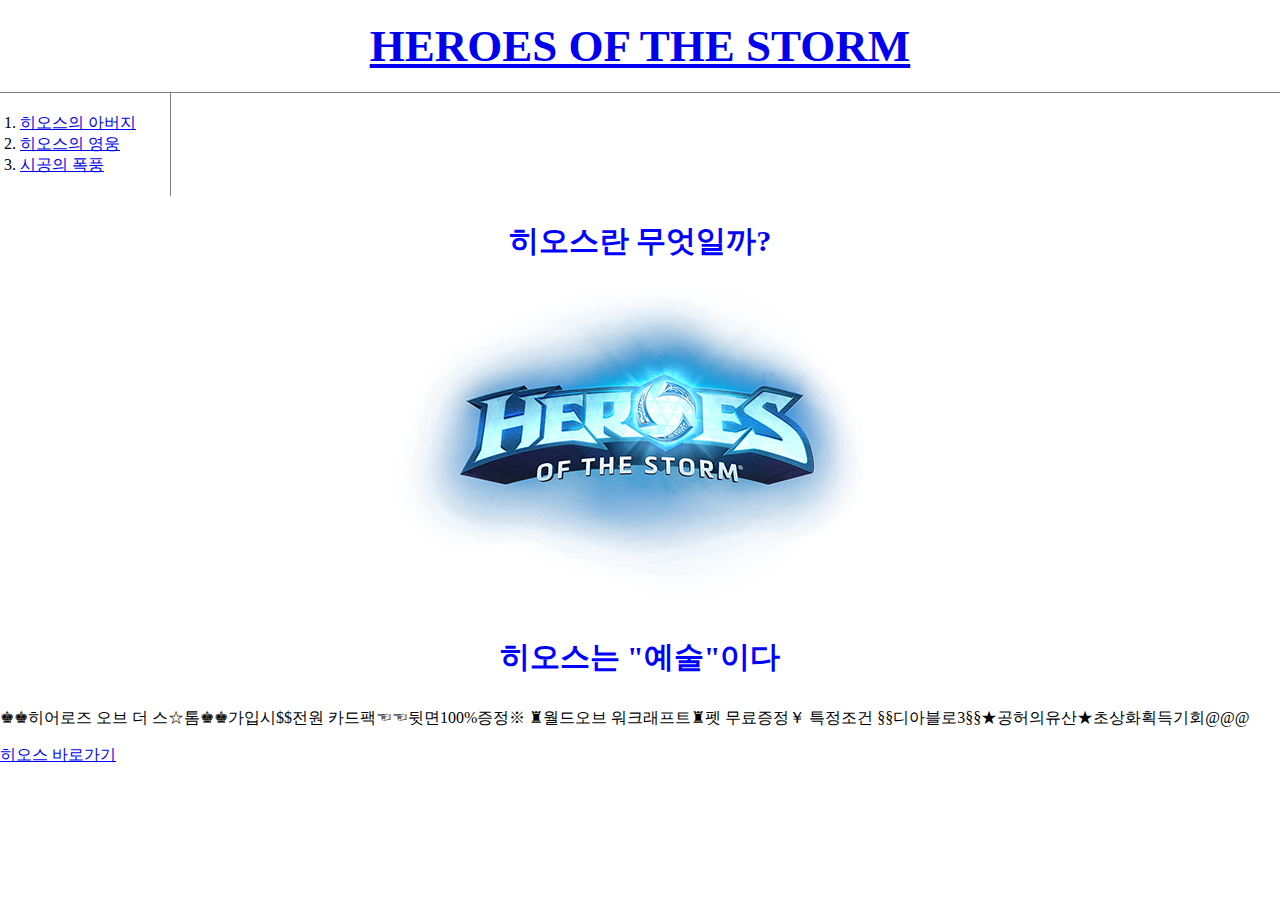
<file: index.html>
<!doctype html>
<html>
  <head>
    <meta charset="utf-8">
    <title>WHAT IS HOS?</title>
    <style>
      h1{
        border-bottom: 1px solid gray;
        padding: 20px;
        margin: 0;
        display: block;
        text-align: center;
        font-size: 45px;
      }
      ol{
        border-right: 1px solid gray;
        width: 130px;
        margin: 0;
        padding: 20px;
      }
      body{
        margin: 0px;
      }
      h2{
        font-size: 30px;
        color: blue;
        text-align: center;
      }

    </style>
  </head>
    <body>
      <h1><a href="index.html">HEROES OF THE STORM</a></h1>
      <ol>
        <li><a href="1.html">히오스의 아버지</a></li>
        <li><a href="2.html">히오스의 영웅</a></li>
        <li><a href="3.html">시공의 폭풍</a></li>
      </ol>
      <h2>히오스란 무엇일까?</h2>
      <p><h2><img src="hos1.png"></p></h2>
      <p><h2>
        히오스는 "예술"이다
      </p></h2>
      <p>
        ♚♚히어로즈 오브 더 스☆톰♚♚가입시$$전원 카드팩☜☜뒷면100%증정※ ♜월드오브 워크래프트♜펫 무료증정￥ 특정조건 §§디아블로3§§★공허의유산★초상화획득기회@@@
      </p>
      <p><a href="http://kr.battle.net/heroes/ko/">히오스 바로가기</a></p>

    </body>

</html>
</file>
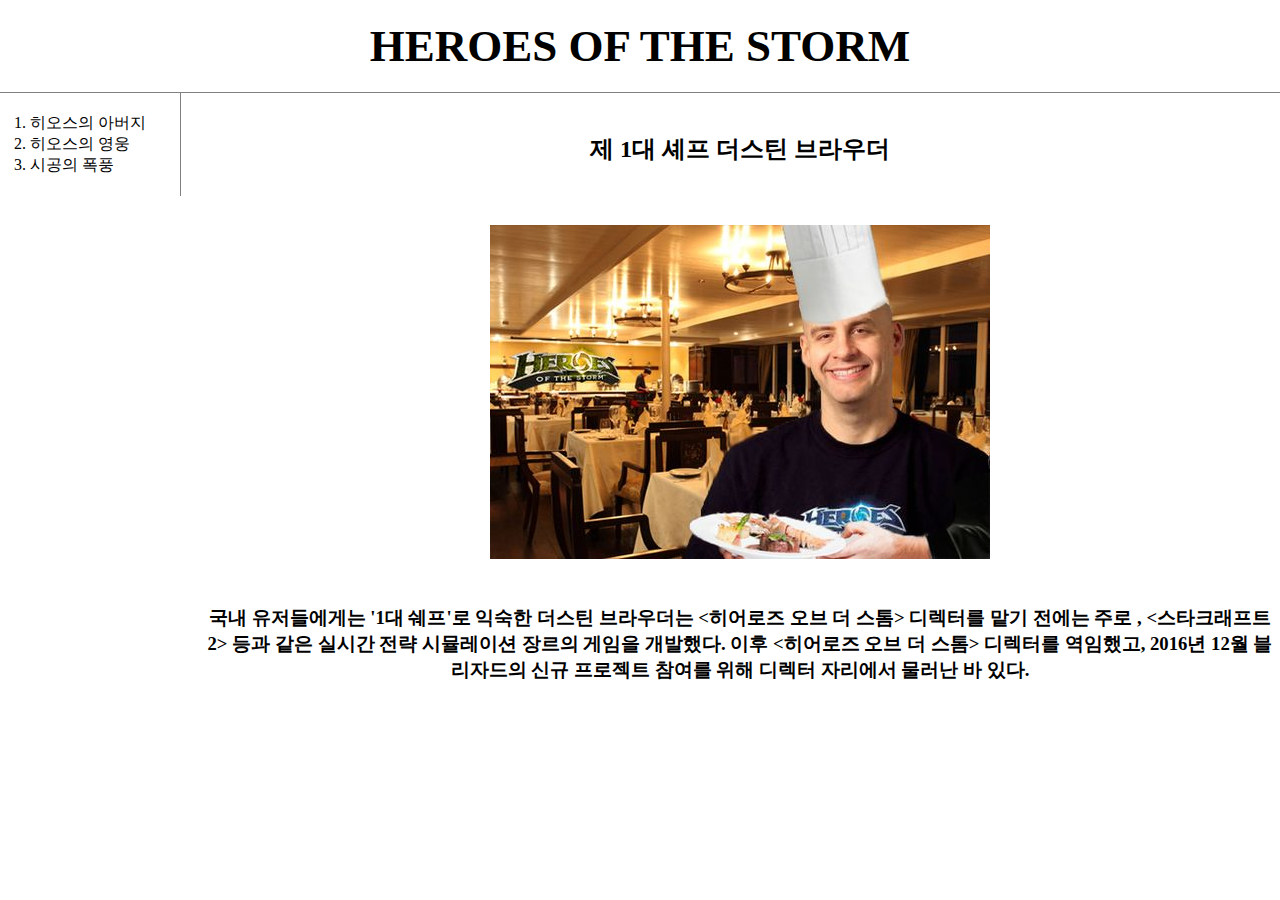
<file: 1.html>
<!doctype html>
<html>
  <head>
    <meta charset="utf-8">
    <title></title>
    <link rel="stylesheet" href="style.css" />
  </head>
    <body>
      <h1><a href="index.html">HEROES OF THE STORM</a></h1>
      <div id="grid">
        <div>
          <ol>
            <li><a href="1.html" class="active">히오스의 아버지</a></li>
            <li><a href="2.html" class="saw">히오스의 영웅</a></li>
            <li><a href="3.html" class="saw">시공의 폭풍</a></li>
          </ol>
        </div>
        <div>
          <h2>제 1대 셰프 더스틴 브라우더</h2>
          <h2><img src="hos3.jpeg"></h2>
          <h3><p> 국내 유저들에게는 '1대 쉐프'로 익숙한 더스틴 브라우더는 <히어로즈 오브 더 스톰> 디렉터를 맡기 전에는 주로 <C&C 레드얼럿2>, <스타크래프트2> 등과 같은 실시간 전략 시뮬레이션 장르의 게임을 개발했다. 이후 <히어로즈 오브 더 스톰> 디렉터를 역임했고, 2016년 12월 블리자드의 신규 프로젝트 참여를 위해 디렉터 자리에서 물러난 바 있다.</p></h3>
        </div>
      </div>
    </body>

</html>
</file>
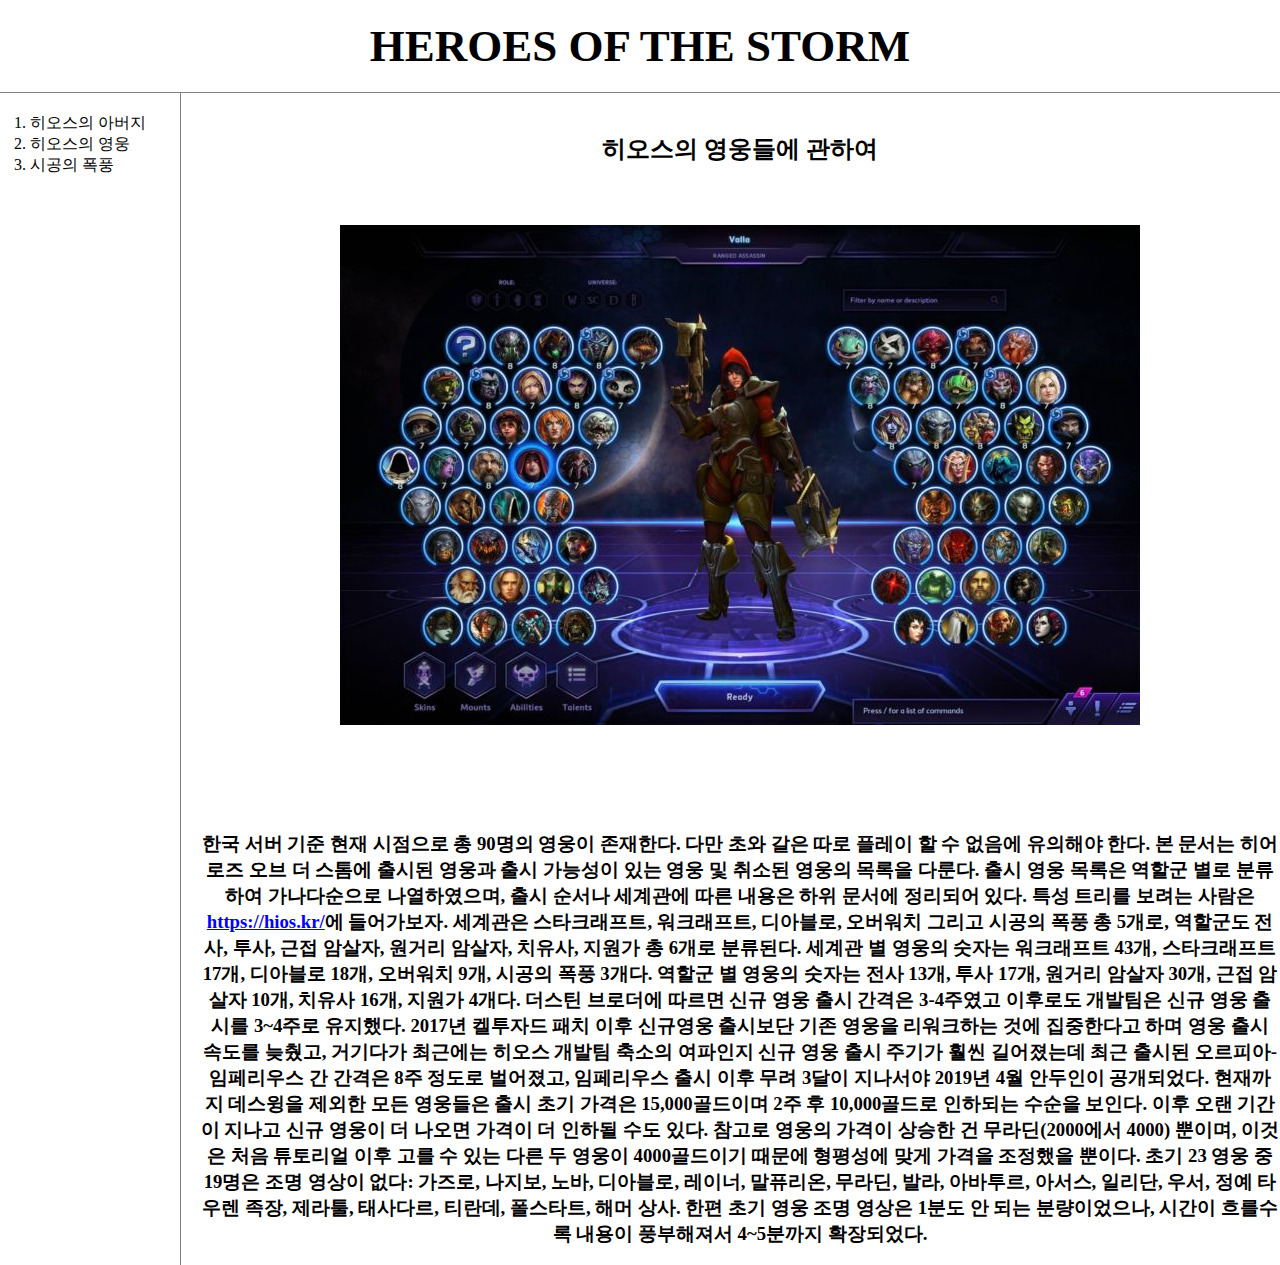
<file: 2.html>
<!doctype html>
<html>
  <head>
    <meta charset="utf-8">
    <title></title>
    <link rel="stylesheet" href="style.css">
  </head>
    <body>
      <h1><a href="index.html">HEROES OF THE STORM</a></h1>
      <div id="grid">
      <ol>
        <li><a href="1.html" class="saw">히오스의 아버지</a></li>
        <li><a href="2.html" class="active">히오스의 영웅</a></li>
        <li><a href="3.html" class="saw">시공의 폭풍</a></li>
      </ol>
      <div>
        <h2>히오스의 영웅들에 관하여</h2>
        <h2><img src="heroes.jpeg"><h2>
        <h3><p> 한국 서버 기준 현재 시점으로 총 90명의 영웅이 존재한다. 다만 초와 갈은 따로 플레이 할 수 없음에 유의해야 한다.
          본 문서는 히어로즈 오브 더 스톰에 출시된 영웅과 출시 가능성이 있는 영웅 및 취소된 영웅의 목록을 다룬다. 출시 영웅 목록은 역할군 별로 분류하여 가나다순으로 나열하였으며, 출시 순서나 세계관에 따른 내용은 하위 문서에 정리되어 있다. 특성 트리를 보려는 사람은 <a href="https://hios.kr/" style="color: blue; text-decoration: underline;">https://hios.kr/</a>에 들어가보자.
          세계관은 스타크래프트, 워크래프트, 디아블로, 오버워치 그리고 시공의 폭풍 총 5개로, 역할군도 전사, 투사, 근접 암살자, 원거리 암살자, 치유사, 지원가 총 6개로 분류된다.
          세계관 별 영웅의 숫자는 워크래프트 43개, 스타크래프트 17개, 디아블로 18개, 오버워치 9개, 시공의 폭풍 3개다. 역할군 별 영웅의 숫자는 전사 13개, 투사 17개, 원거리 암살자 30개, 근접 암살자 10개, 치유사 16개, 지원가 4개다.
          더스틴 브로더에 따르면 신규 영웅 출시 간격은 3-4주였고 이후로도 개발팀은 신규 영웅 출시를 3~4주로 유지했다. 2017년 켈투자드 패치 이후 신규영웅 출시보단 기존 영웅을 리워크하는 것에 집중한다고 하며 영웅 출시 속도를 늦췄고, 거기다가 최근에는 히오스 개발팀 축소의 여파인지 신규 영웅 출시 주기가 훨씬 길어졌는데 최근 출시된 오르피아-임페리우스 간 간격은 8주 정도로 벌어졌고, 임페리우스 출시 이후 무려 3달이 지나서야 2019년 4월 안두인이 공개되었다.
          현재까지 데스윙을 제외한 모든 영웅들은 출시 초기 가격은 15,000골드이며 2주 후 10,000골드로 인하되는 수순을 보인다. 이후 오랜 기간이 지나고 신규 영웅이 더 나오면 가격이 더 인하될 수도 있다. 참고로 영웅의 가격이 상승한 건 무라딘(2000에서 4000) 뿐이며, 이것은 처음 튜토리얼 이후 고를 수 있는 다른 두 영웅이 4000골드이기 때문에 형평성에 맞게 가격을 조정했을 뿐이다.
          초기 23 영웅 중 19명은 조명 영상이 없다: 가즈로, 나지보, 노바, 디아블로, 레이너, 말퓨리온, 무라딘, 발라, 아바투르, 아서스, 일리단, 우서, 정예 타우렌 족장, 제라툴, 태사다르, 티란데, 폴스타트, 해머 상사. 한편 초기 영웅 조명 영상은 1분도 안 되는 분량이었으나, 시간이 흐를수록 내용이 풍부해져서 4~5분까지 확장되었다. </p><h3>
    </div>
    </div>
    </body>

</html>
</file>
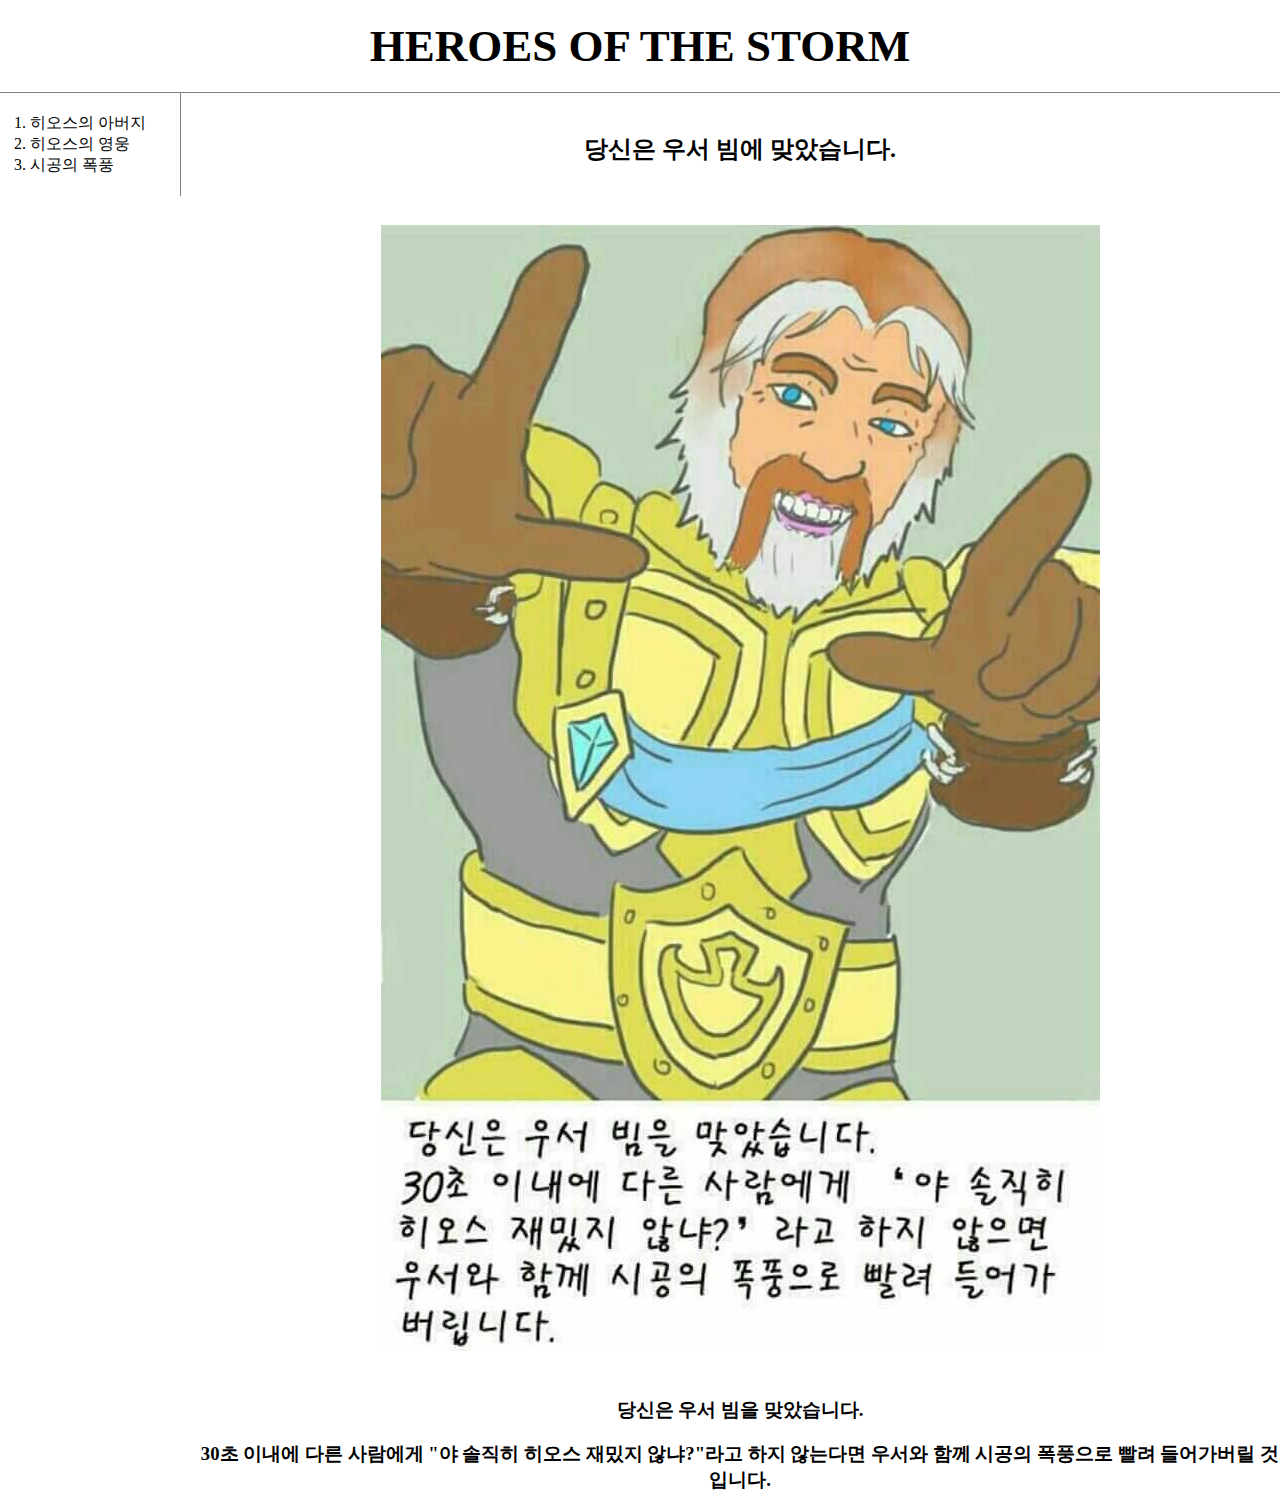
<file: 3.html>
<!doctype html>
<html>
  <head>
    <meta charset="utf-8">
    <title></title>
    <link rel="stylesheet" href="style.css">
  </head>
    <body>
      <h1><a href="index.html">HEROES OF THE STORM</a></h1>
      <div id="grid">
        <div>
          <ol>
            <li><a href="1.html" class="saw">히오스의 아버지</a></li>
            <li><a href="2.html" class="saw">히오스의 영웅</a></li>
            <li><a href="3.html" class="active">시공의 폭풍</a></li>
          </ol>
        </div>
        <div>
          <h2>당신은 우서 빔에 맞았습니다.</h2>
          <h2><img src="hos2.jpeg"></h2>
          <p><h3> 당신은 우서 빔을 맞았습니다.</p><h3>
          <p><h3>30초 이내에 다른 사람에게 "야 솔직히 히오스 재밌지 않냐?"라고 하지 않는다면 우서와 함께 시공의 폭풍으로 빨려 들어가버릴 것입니다.</p></h3>
    </div>
    </div>
    </body>
</html>
</file>
<file: style.css>
body{
  margin: 0px;
}
a{
  color: black;
  text-decoration: none;
}
h1{
  border-bottom: 1px solid gray;
  padding: 20px;
  margin: 0;
  display: block;
  text-align: center;
  font-size: 45px;
}
h2{
  text-align: center;
  padding: 20px;
}
h3{
  text-align: center;
}
#grid ol{
  border-right: 1px solid gray;
  width: 130px;
  margin: 0px;
  padding: 20px;
  padding-left: 30px;
}
#grid {
  display: grid;
  grid-template-columns: 200px 1fr;
}

@media(max-width: 800px){
  #grid{
    display: block;
  }
  #grid ol{
    border-right: none;
  }
  h1{
    border-bottom: none;
  }
}
</file>
